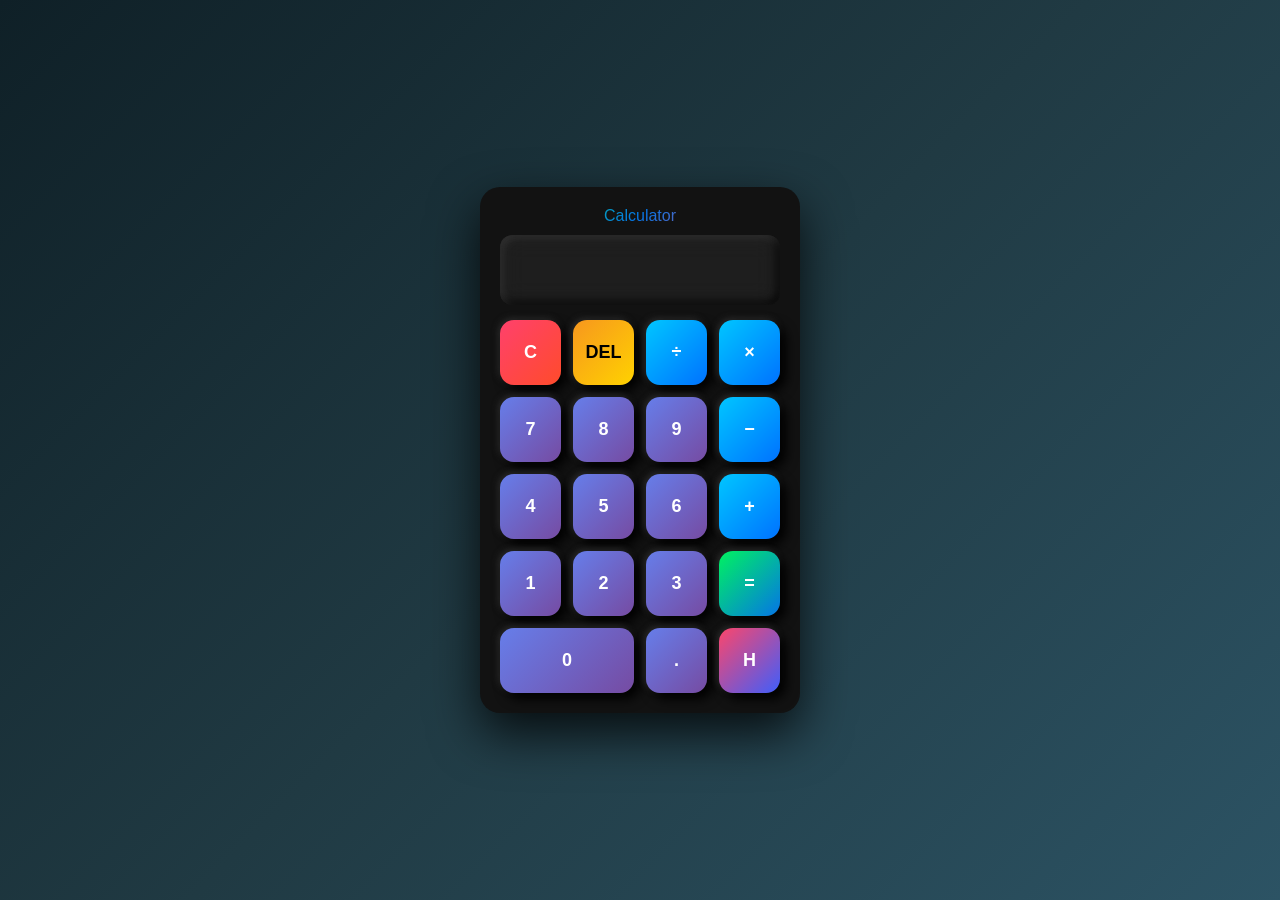
<file: index.html>
<!DOCTYPE html>
<html lang="en">
<head>
    <meta charset="UTF-8">
    <title>HD Calculator</title>
    <link rel="stylesheet" href="style.css">
</head>
<body>

<div class="calculator">

    <!-- Name -->
    <div class="title">Calculator</div>

    <!-- Mirror Display -->
    <input type="text" id="display" disabled>

    <!-- Buttons -->
    <div class="buttons">
        <button class="clear" onclick="clearDisplay()">C</button>
        <button class="del" onclick="deleteLast()">DEL</button>
        <button class="op" onclick="appendValue('/')">÷</button>
        <button class="op" onclick="appendValue('*')">×</button>

        <button class="num" onclick="appendValue('7')">7</button>
        <button class="num" onclick="appendValue('8')">8</button>
        <button class="num" onclick="appendValue('9')">9</button>
        <button class="op" onclick="appendValue('-')">−</button>

        <button class="num" onclick="appendValue('4')">4</button>
        <button class="num" onclick="appendValue('5')">5</button>
        <button class="num" onclick="appendValue('6')">6</button>
        <button class="op" onclick="appendValue('+')">+</button>

        <button class="num" onclick="appendValue('1')">1</button>
        <button class="num" onclick="appendValue('2')">2</button>
        <button class="num" onclick="appendValue('3')">3</button>
        <button class="equal" onclick="calculate()">=</button>

        <button class="zero num" onclick="appendValue('0')">0</button>
        <button class="num" onclick="appendValue('.')">.</button>
        <button class="history-btn" onclick="toggleHistory()">H</button>
    </div>

    <!-- History -->
    <div class="history" id="historyBox">
        <ul id="historyList"></ul>
    </div>

</div>

<script src="script.js"></script>
</body>
</html>
</file>
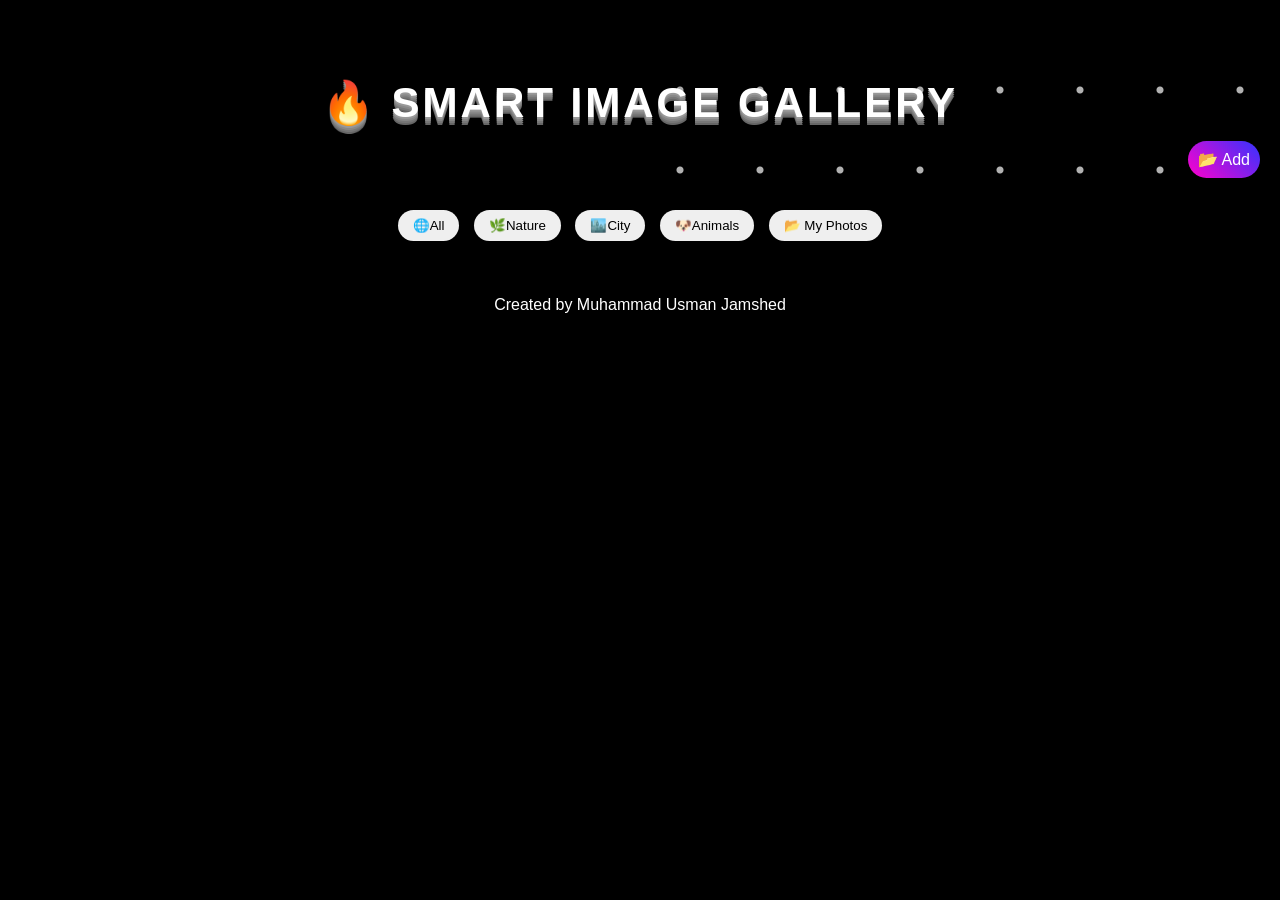
<file: gallery/index.html>
<!DOCTYPE html>
<html lang="en">
<head>
<meta charset="UTF-8">
<meta name="viewport" content="width=device-width, initial-scale=1.0">
<title>4D Gallery Pro</title>

<style>
body {
  margin: 0;
  font-family: Arial;
  background: black;
  color: white;
}

/* 🔥 HEADER */
.header {
  position: relative;
  text-align: center;
  padding: 50px 0;
  overflow: hidden;
}

/* ⭐ BIG STARS */
.header::before {
  content: "";
  position: absolute;
  width: 200%;
  height: 200%;
  background: radial-gradient(circle, white 3px, transparent 4px);
  background-size: 80px 80px;
  animation: starsMove 25s linear infinite, twinkle 2s infinite alternate;
  opacity: 0.7;
}

@keyframes starsMove {
  from { transform: translate(0,0); }
  to { transform: translate(-300px, -300px); }
}

@keyframes twinkle {
  from { opacity: 0.4; }
  to { opacity: 1; }
}

/* 🔥 3D TEXT */
.header h1 {
  position: relative;
  font-size: 42px;
  letter-spacing: 3px;

  text-shadow:
    0 2px 0 #999,
    0 4px 0 #888,
    0 6px 0 #777,
    0 8px 0 #666,
    0 12px 25px rgba(0,0,0,0.8);

  animation: glow 2s infinite alternate, float 4s ease-in-out infinite;
}

@keyframes glow {
  from { text-shadow: 0 0 10px #ff00cc, 0 0 20px #ff00cc; }
  to { text-shadow: 0 0 20px #00ffff, 0 0 40px #00ffff; }
}

@keyframes float {
  0%,100% { transform: translateY(0); }
  50% { transform: translateY(-12px); }
}

/* CONTROLS */
.controls { text-align: center; }

button {
  margin: 5px;
  padding: 8px 15px;
  border-radius: 20px;
  border: none;
  cursor: pointer;
}

/* GALLERY */
.gallery {
  display: grid;
  grid-template-columns: repeat(auto-fit, minmax(230px, 1fr));
  gap: 25px;
  padding: 20px;
  perspective: 1500px;
}

/* 4D CARD */
.card {
  position: relative;
  height: 260px;
  border-radius: 15px;
  overflow: hidden;
  transform-style: preserve-3d;
  background: #111;
  transition: transform 0.2s;
}

.card img {
  width: 100%;
  height: 100%;
  object-fit: cover;
  transform: translateZ(40px);
  opacity: 0;
  transition: 0.3s;
}

.card img.loaded { opacity: 1; }

.card::before {
  content: "";
  position: absolute;
  inset: 0;
  background: radial-gradient(circle at var(--x,50%) var(--y,50%), rgba(255,255,255,0.3), transparent 60%);
  opacity: 0;
}

.card:hover::before { opacity: 1; }

/* DELETE */
.delete-btn {
  position: absolute;
  top: 8px;
  right: 8px;
  background: red;
  padding: 5px 10px;
  border-radius: 20px;
  font-size: 12px;
  cursor: pointer;
  z-index: 2;
}

/* LIGHTBOX */
.lightbox {
  position: fixed;
  top:0; left:0;
  width:100%; height:100%;
  background: rgba(0,0,0,0.95);
  display:none;
  justify-content:center;
  align-items:center;
  flex-direction:column;
}

.lightbox img {
  max-width: 85%;
  max-height: 75%;
}

/* UPLOAD */
.upload-box {
  position: fixed;
  right: 20px;
  top: 150px;
}

#upload { display:none; }

.upload-btn {
  background: linear-gradient(45deg,#ff00cc,#3333ff);
  padding: 10px;
  border-radius: 20px;
  cursor: pointer;
}

/* MOBILE */
@media(max-width:600px){
  .gallery { grid-template-columns:1fr; }
}
</style>
</head>

<body>

<div class="header">
  <h1>🔥 SMART IMAGE GALLERY</h1>
</div>

<div class="controls">
  <button onclick="filterImages('all')">🌐All</button>
  <button onclick="filterImages('nature')">🌿Nature</button>
  <button onclick="filterImages('city')">🏙️City</button>
  <button onclick="filterImages('animals')">🐶Animals</button>
  <button onclick="filterImages('custom')">📂 My Photos</button>
</div>

<div class="upload-box">
  <label for="upload" class="upload-btn">📂 Add</label>
  <input type="file" id="upload" multiple onchange="uploadImages(event)">
</div>

<div class="gallery" id="gallery"></div>

<div class="lightbox" id="lightbox">
  <img id="lightImg">
  <div>
    <button onclick="prev()">⬅️Prev</button>
    <button onclick="next()">Next➡️</button>
    <button onclick="closeBox()">❌Close</button>
  </div>
</div>

<div style="text-align:center;padding:10px;">
Created by Muhammad Usman Jamshed
</div>

<script>
let gallery = document.getElementById('gallery');
let lightbox = document.getElementById('lightbox');
let lightImg = document.getElementById('lightImg');

let images = [];
let current = 0;
let currentFilter = "all";

let data = [];

// UNIQUE IMAGES
let dataList = [
["nature","https://images.unsplash.com/photo-1501785888041-af3ef285b470"],
["nature","https://images.unsplash.com/photo-1470770841072-f978cf4d019e"],
["nature","https://images.unsplash.com/photo-1500530855697-b586d89ba3ee"],
["nature","https://images.unsplash.com/photo-1441974231531-c6227db76b6e"],
["nature","https://images.unsplash.com/photo-1502082553048-f009c37129b9"],

["city","https://images.unsplash.com/photo-1493244040629-496f6d136cc3"],
["city","https://images.unsplash.com/photo-1492724441997-5dc865305da7"],
["city","https://images.unsplash.com/photo-1472214103451-9374bd1c798e"],
["city","https://images.unsplash.com/photo-1508057198894-247b23fe5ade"],
["city","https://images.unsplash.com/photo-1467269204594-9661b134dd2b"],

["animals","https://images.unsplash.com/photo-1517849845537-4d257902454a"],
["animals","https://images.unsplash.com/photo-1507149833265-60c372daea22"],
["animals","https://images.unsplash.com/photo-1444212477490-ca407925329e"],
["animals","https://images.unsplash.com/photo-1450778869180-41d0601e046e"],
["animals","https://images.unsplash.com/photo-1517423440428-a5a00ad493e8"]
];

dataList.forEach(item=>{
  data.push({src:item[1]+"?auto=format&fit=crop&w=800&q=80",category:item[0]});
});

// RENDER
function render(){
  gallery.innerHTML="";
  images=[];

  let filtered=data.filter(d=>currentFilter==='all'||d.category===currentFilter);

  filtered.forEach((item,i)=>{
    let card=document.createElement('div');
    card.className="card";

    let img=document.createElement('img');
    img.src=item.src;

    img.onload=()=>img.classList.add("loaded");
    img.onerror=()=>card.remove();

    card.appendChild(img);

    if(item.category==='custom'){
      let del=document.createElement('div');
      del.className="delete-btn";
      del.innerText="Delete";

      del.onclick=(e)=>{
        e.stopPropagation();
        data=data.filter(d=>d.src!==item.src);
        render();
      };

      card.appendChild(del);
    }

    card.onclick=()=>{
      lightbox.style.display="flex";
      lightImg.src=item.src;
      current=i;
    };

    gallery.appendChild(card);
    images.push(item.src);
  });
}

// FILTER
function filterImages(cat){
  currentFilter=cat;
  render();
}

// UPLOAD
function uploadImages(e){
  let files=e.target.files;
  for(let f of files){
    let url=URL.createObjectURL(f);
    data.push({src:url,category:'custom'});
  }
  currentFilter='custom';
  render();
}

// NAV
function next(){
  current=(current+1)%images.length;
  lightImg.src=images[current];
}

function prev(){
  current=(current-1+images.length)%images.length;
  lightImg.src=images[current];
}

function closeBox(){
  lightbox.style.display="none";
}

// 4D EFFECT
document.addEventListener("mousemove",(e)=>{
  document.querySelectorAll(".card").forEach(card=>{
    const rect=card.getBoundingClientRect();
    const x=e.clientX-rect.left;
    const y=e.clientY-rect.top;

    if(x>0 && x<rect.width && y>0 && y<rect.height){
      const rx=((y/rect.height)-0.5)*-30;
      const ry=((x/rect.width)-0.5)*30;

      card.style.transform=`rotateX(${rx}deg) rotateY(${ry}deg) scale(1.05)`;
      card.style.setProperty('--x',x+'px');
      card.style.setProperty('--y',y+'px');
    } else {
      card.style.transform="rotateX(0) rotateY(0)";
    }
  });
});

render();
</script>

</body>
</html>
</file>
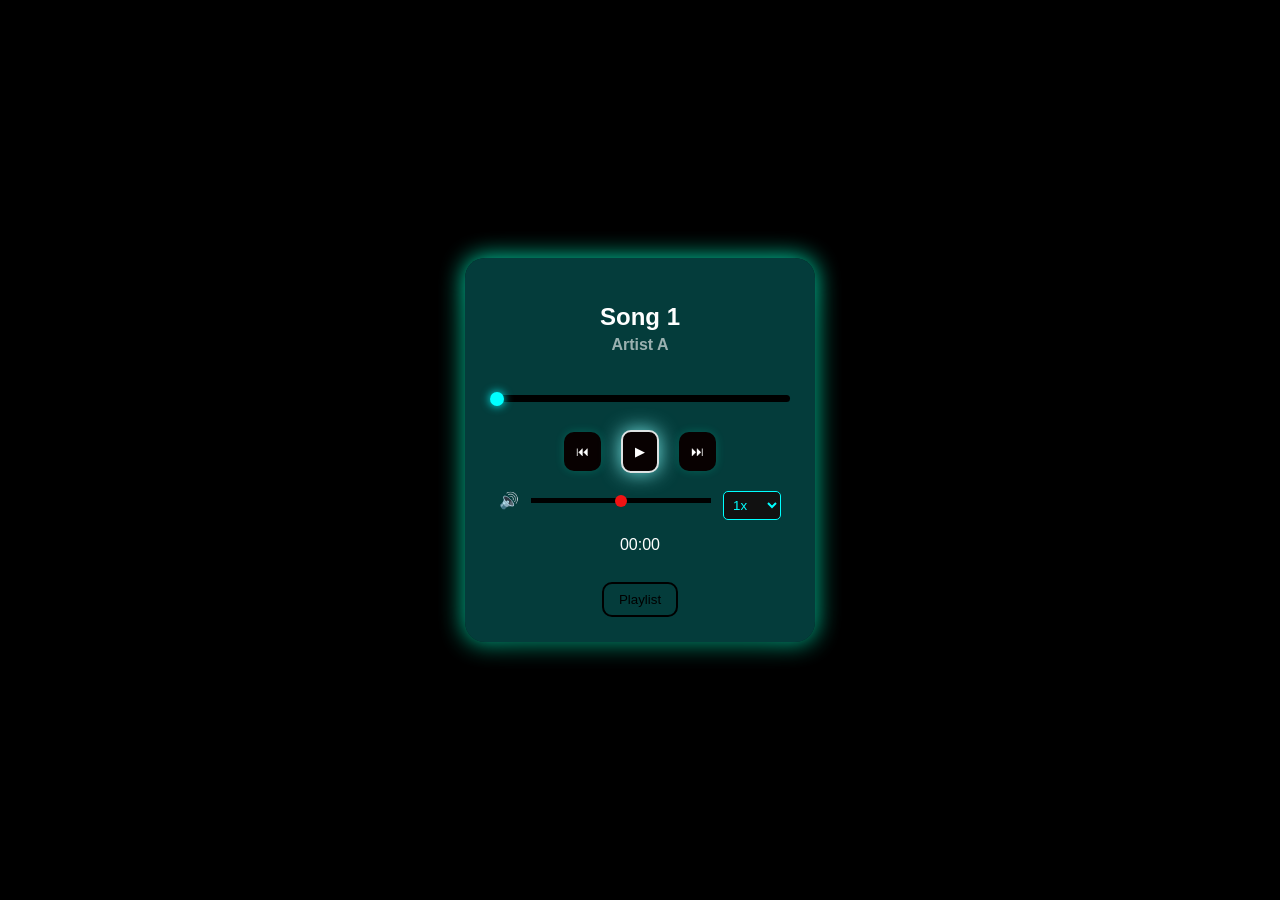
<file: music-player/index.html>
<!DOCTYPE html>
<html>
<head>
    <title>Clean 3D Music Player</title>
    <link rel="stylesheet" href="style.css">
</head>
<body>
    

<div class="player">

    <h2 id="title">Song</h2>
    <h4 id="artist">Artist</h4>

    <audio id="audio"></audio>

    <input type="range" id="progress" value="0" min="0" max="100">

    <div class="controls">
        <button id="prev">⏮</button>
        <button id="play">▶</button>
        <button id="next">⏭</button>
    </div>

    <div class="volume-container">
        <span id="volumeIcon">🔊</span>
        <input type="range" id="volume" min="0" max="1" step="0.1">
        <select id="speed">
    <option value="0.5">0.5x</option>
    <option value="1" selected>1x</option>
    <option value="1.5">1.5x</option>
    <option value="2">2x</option>
</select>
    </div>

    <p id="time">00:00</p>

    <button id="togglePlaylist">Playlist</button>
    <ul id="playlist" class="hidden"></ul>

</div>

<script src="script.js"></script>
</body>
</html>
</file>
<file: style.css>
* {
    box-sizing: border-box;
}

body {
    margin: 0;
    height: 100vh;
    display: flex;
    justify-content: center;
    align-items: center;
    font-family: Arial;

    background: linear-gradient(135deg, #0f2027, #203a43, #2c5364);
}

/* Calculator */
.calculator {
    background: #121212;
    padding: 20px;
    border-radius: 20px;
    width: 320px;
    max-width: 95%;
    box-shadow: 0 20px 50px rgba(0,0,0,0.8);
}

/* Name */
.title {
    text-align: center;
    font-size: 16px;
    margin-bottom: 10px;

    background: linear-gradient(135deg, #00f260, #0575e6, #fc466b);
    -webkit-background-clip: text;
    -webkit-text-fill-color: transparent;
}

/* Mirror Display */
#display {
    width: 100%;
    height: 70px;
    font-size: 26px;
    border-radius: 12px;
    border: none;
    margin-bottom: 15px;
    padding: 10px;
    text-align: right;

    background: rgba(255,255,255,0.05);
    color: #00ffe0;

    backdrop-filter: blur(12px);
    -webkit-backdrop-filter: blur(12px);

    box-shadow: inset 3px 3px 10px rgba(255,255,255,0.1),
                inset -3px -3px 10px rgba(0,0,0,0.8);

    font-family: "Courier New", monospace;
}

/* Buttons Grid */
.buttons {
    display: grid;
    grid-template-columns: repeat(4, 1fr);
    gap: 12px;
}

/* Buttons */
button {
    height: 65px;
    border: none;
    border-radius: 14px;
    font-size: 18px;
    cursor: pointer;
    color: white;
    font-weight: bold;

    box-shadow: 6px 6px 12px #000,
                -2px -2px 6px #2a2a2a;

    transition: 0.2s;
}

button:active {
    transform: scale(0.92);
}

/* Colors */
.num { background: linear-gradient(135deg, #667eea, #764ba2); }
.op { background: linear-gradient(135deg, #00c6ff, #0072ff); }
.equal { background: linear-gradient(135deg, #00f260, #0575e6); }
.clear { background: linear-gradient(135deg, #ff416c, #ff4b2b); }
.del { background: linear-gradient(135deg, #f7971e, #ffd200); color:#000; }
.history-btn { background: linear-gradient(135deg, #fc466b, #3f5efb); }

.zero {
    grid-column: span 2;
}

/* History */
.history {
    margin-top: 15px;
    background: #0d0d0d;
    color: #fff;
    padding: 10px;
    border-radius: 10px;
    max-height: 150px;
    overflow-y: auto;
    display: none;
}

/* Responsive */
@media (max-width: 500px) {
    .calculator {
        width: 90%;
    }

    #display {
        height: 60px;
        font-size: 22px;
    }

    button {
        height: 55px;
        font-size: 16px;
    }
}
</file>
<file: music-player/style.css>
body {
    margin: 0;
    background: #000;
    font-family: Arial;
    display: flex;
    justify-content: center;
    align-items: center;
    height: 100vh;
}

/* floating animation */
@keyframes float {
    0% { transform: translateY(0px) rotateX(5deg); }
    50% { transform: translateY(-10px) rotateX(5deg); }
    100% { transform: translateY(0px) rotateX(5deg); }
}

.player {
    width: 300px;
    padding: 25px;
    border-radius: 20px;
    text-align: center;
    color: rgb(255, 255, 255);

    background: rgba(7, 93, 91, 0.648);
    backdrop-filter: blur(20px);

    box-shadow:
        0 20px 60px rgba(0, 0, 0, 0.475),
        0 0 25px rgb(0, 255, 200);

    animation: float 4s ease-in-out infinite;
}

/* headings */
h2 {
    margin-bottom: 5px;
    font-weight: bold;
}
h4 {
    margin-top: 0;
    opacity: 0.6;
}

/* 🔥 stylish progress */
#progress {
    width: 100%;
    margin: 20px 0;
    appearance: none;
    height: 7px;
    background: #000000;
    border-radius: 10px;
}

#progress::-webkit-slider-thumb {
    appearance: none;
    width: 14px;
    height: 14px;
    background: cyan;
    border-radius: 50%;
    box-shadow: 0 0 10px cyan;
}

/* buttons */
.controls button {
    margin: 8px;
    padding: 12px;
    border: none;
    background: #080101;
    color: rgb(255, 255, 255);
    cursor: pointer;
    border-radius: 10px;

    box-shadow: 0 0 10px rgba(0,255,200,0.2);
    transition: 0.2s;
}

.controls button:hover {
    transform: scale(1.1);
    box-shadow: 0 0 20px rgba(0,255,200,0.6);
}

/* 🔥 MAIN PLAY BUTTON */
#play {
    border: 2px solid rgb(222, 227, 227);
    box-shadow: 0 0 20px rgb(121, 233, 233);
}

/* volume */
.volume-container {
    display: flex;
    justify-content: center;
    align-items: center;
    gap: 10px;
}

#volume {
    width: 60%;
    appearance: none;
    height: 5px;
    background: #000000;
    #volumeIcon {
    cursor: pointer;
    display: inline-block;
}
}

#volume::-webkit-slider-thumb {
    appearance: none;
    width: 12px;
    height: 12px;
    background: rgb(241, 19, 19);
    border-radius: 50%;
}

/* playlist button */
#togglePlaylist {
    margin-top: 12px;
    padding: 8px 15px;
    background: transparent;
    border: 2px solid rgb(0, 0, 0);
    color: rgb(0, 0, 0);
    border-radius: 10px;
    cursor: pointer;
    transition: 0.2s;
}

#togglePlaylist:hover {
    background: cyan;
    color: black;
}

/* playlist */
li {
    padding: 6px;
    cursor: pointer;
}

li.active {
    color: cyan;
}

/* hidden */
.hidden {
    display: none;
}
#volumeIcon {
    cursor: pointer;
    display: inline-block;
}
/* 🎯 sliders pe hand cursor */
#volume,
#progress {
    cursor: pointer;
}

/* 🔥 thumb (circle) pe bhi hand cursor */
#volume::-webkit-slider-thumb,
#progress::-webkit-slider-thumb {
    cursor: pointer;
}

/* Firefox support */
#volume::-moz-range-thumb,
#progress::-moz-range-thumb {
    cursor: pointer;
}
#speed {
    margin-top: 10px;
    padding: 5px;
    background: #111;
    color: cyan;
    border: 1px solid cyan;
    border-radius: 5px;
    cursor: pointer;
}
</file>
